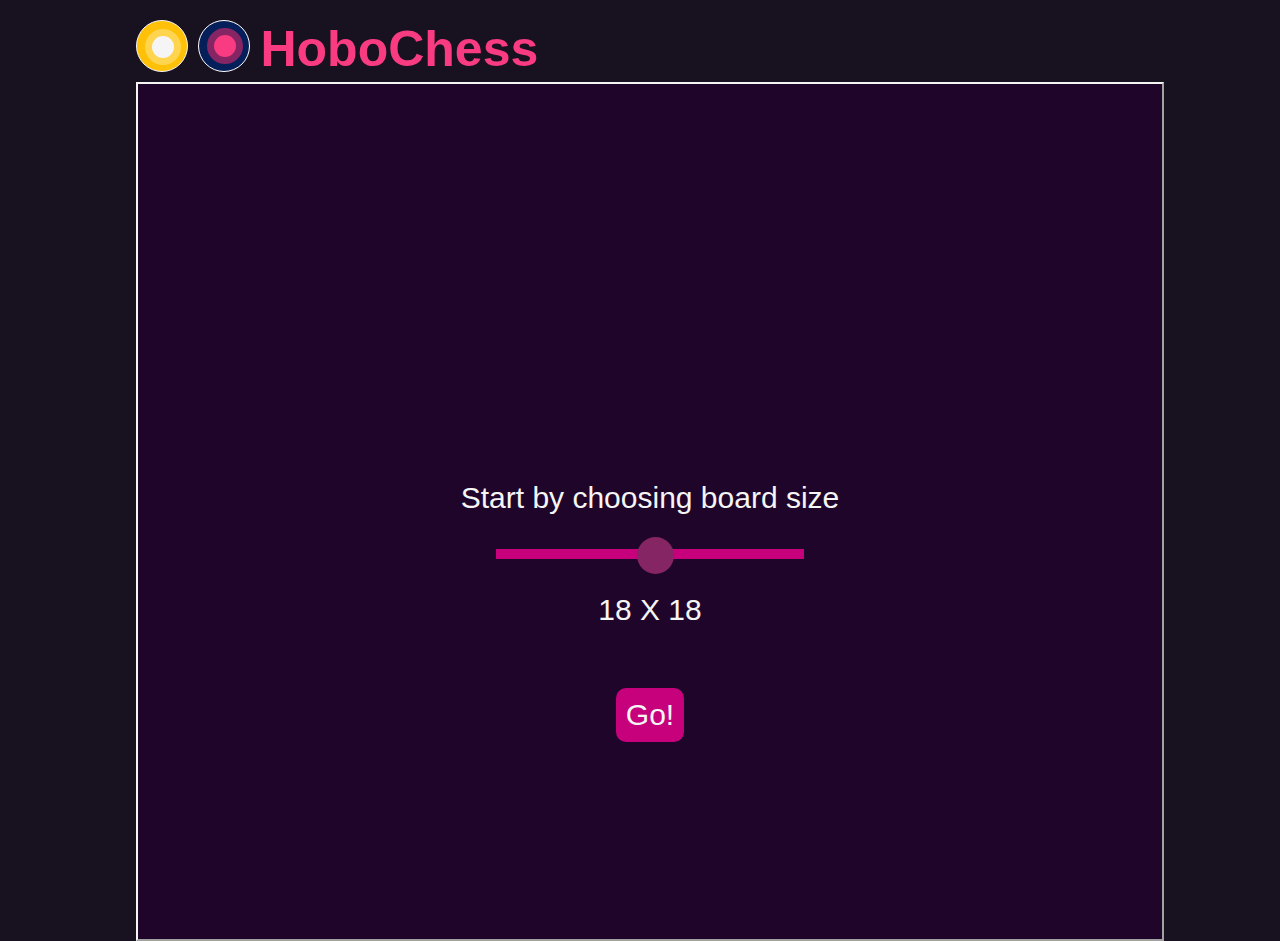
<file: start.html>
<!DOCTYPE html>
<html lang="en">
<head>
    <meta charset="UTF-8">
    <meta name="viewport" content="width=device-width, initial-scale=1.0">
    <meta http-equiv="X-UA-Compatible" content="ie=edge">
    <link rel="stylesheet" href="mainstyle.css">
    <title>Document</title>
</head>
<body>
    <div id="titleDiv"> 
        <ul>
            <li><div class="yellowcircle"><div class="smallcircleyellow"></div></div></li>
            <li><div class="purplecircle"><div class="smallcirclepurple"></div></div></li>                    
            <li><h1 id="headline">HoboChess</h1></li>
        </ul>
    </div>
    <div id="mainContent">
        <div id="choose">
            <p>Start by choosing board size</p>
            <input type="range" name="points" min="5" max="30">
            <p id="showValue"></p>
            <a href="index.html"><button id="goBtn">Go!</button></a>
            
        </div>
        <script src="start.js"></script>
</body>
</html>
</file>
<file: mainstyle.css>
#choose {
  text-align: center;
  margin-top: 200px;
}

#goBtn {
  background-color: rgb(199, 0, 123);
  font-size: 30px;
  border: none;
  color: #f5f5f5;
  margin-top: 3%;
  cursor: pointer;
  padding: 1%;
  border-radius: 10px;
}

#goBtn:hover {
  opacity: 0.7;
}

body {
  background-color: rgb(24, 17, 32);
  font-family: "Trebuchet MS", "Lucida Sans Unicode", "Lucida Grande",
    "Lucida Sans", Arial, sans-serif;
}

h1 {
  color: #f93b81;
  font-size: 50px;
  display: inline;
  top: 30%;
  margin-left: 10px;
}

p {
  color: #f5f5f5;
  font-size: 30px;
}

li {
  display: inline;
}

ul {
  width: 70%;
  margin-left: 7%;
  margin-bottom: 0px;
}

#board {
  position: absolute;
  left: 45%;
  top: 10%;
}

#mainContent {
  background-color: rgb(32, 5, 43);
  position: absolute;
  margin: 5% 10% 5% 10%;
  border: outset 2px #f5f5f5;
  align-content: center;
  width: 80%;
  height: 95%;
}

#titleDiv {
  text-align: left;
  margin-bottom: -60px;
  margin-top: 20px;
}

#text {
  display: inline-block;
  margin-left: 10%;
  margin-top: 10%;
}

#restartButton {
  background-color: rgb(199, 0, 123);
  font-size: 30px;
  border: none;
  color: #f5f5f5;
  margin-top: 10%;
  cursor: pointer;
  border-radius: 10px;
  padding: 1%;
  text-align: center;
}

a {
  text-decoration: none;
}

#restartButton:hover {
  opacity: 0.7;
}

#boardSize {
  font-size: 20px;
  color: rgb(199, 0, 123);
}

.show {
  display: inline-block;
}

.hidden {
  display: none;
}

.VisHide {
  visibility: hidden;
}

.yellowcircle {
  width: 50px;
  height: 50px;
  border: solid 1px #f5f5f5;
  border-radius: 50%;
  background-color: #fec107;
  float: left;
  text-align: center;
}

.smallcircleyellow {
  width: 22px;
  height: 22px;
  background-color: #f5f5f5;
  border: solid 7px rgb(255, 212, 79);
  border-radius: 50%;
  display: inline-block;
  margin: 15% 13% 10% 15%;
}

.smallcirclepurple {
  width: 22px;
  height: 22px;
  background-color: #f93b81;
  border: solid 7px #852563;
  border-radius: 50%;
  display: inline-block;
  margin: 13% 0 10% 15%;
}

.purplecircle {
  width: 50px;
  height: 50px;
  border: solid 1px white;
  border-radius: 50%;
  background-color: #852563;
  background-color: #051f5a;
  float: left;
  margin-left: 10px;
}

.divRow {
  margin: 0px;
  padding: 0px;
  border-width: 1px;
}

.btnClassEmpty {
  margin: 0px;
  padding: 0px;
  width: 50px;
  height: 50px;
  margin-left: 1px;
  margin-right: 1px;
  background-color: rgb(199, 0, 123);
  border-style: groove;
  border-color: rgb(199, 0, 123);
}

.btnClassEmpty:hover {
  opacity: 0.7;
}

.btnClassEmptySmall {
  margin: 0px;
  padding: 0px;
  width: 20px;
  height: 20px;
  margin-left: 1px;
  margin-right: 1px;
  background-color: rgb(199, 0, 123);
  border-style: groove;
  border-color: rgb(199, 0, 123);
}

.btnClassEmptySmall:hover {
  opacity: 0.7;
}

.btncontentXSmall {
  margin: 0px;
  padding: 0px;
  width: 20px;
  height: 20px;
  margin-left: 1px;
  margin-right: 1px;
  border-color: rgb(255, 212, 79);
  background-image: url("pics/ciryellowsmall.png");
  background-repeat: no-repeat;
}

.btncontentOSmall {
  margin: 0px;
  padding: 0px;
  width: 20px;
  height: 20px;
  margin-left: 1px;
  margin-right: 1px;
  border-color: #852563;
  background-image: url("pics/cirpupsmall.png");
  background-repeat: repeat-y;
}

.btncontentX {
  margin: 0px;
  padding: 0px;
  width: 50px;
  height: 50px;
  margin-left: 1px;
  margin-right: 1px;
  border-color: rgb(255, 212, 79);
  background-image: url("pics/ciryellow.png");
  background-repeat: no-repeat;
}

.btncontentO {
  margin: 0px;
  padding: 0px;
  width: 50px;
  height: 50px;
  margin-left: 1px;
  margin-right: 1px;
  border-color: #852563;
  background-image: url("pics/cirpup.png");
  background-repeat: repeat-y;
}

#winnerPic {
  border-radius: 50px;
}

input {
  -webkit-appearance: none;
  width: 30%;
  height: 80%;
}
input[type="range"]::-webkit-slider-thumb {
  -webkit-appearance: none;
  background-color: #852563;
  height: 37px;
  width: 37px;
  margin-top: -12px;
  border-radius: 37px;
}

input[type="range"]::-webkit-slider-runnable-track {
  background-color: rgb(199, 0, 123);
  height: 10px;
  width: 100%;
  border: none;
}
</file>
